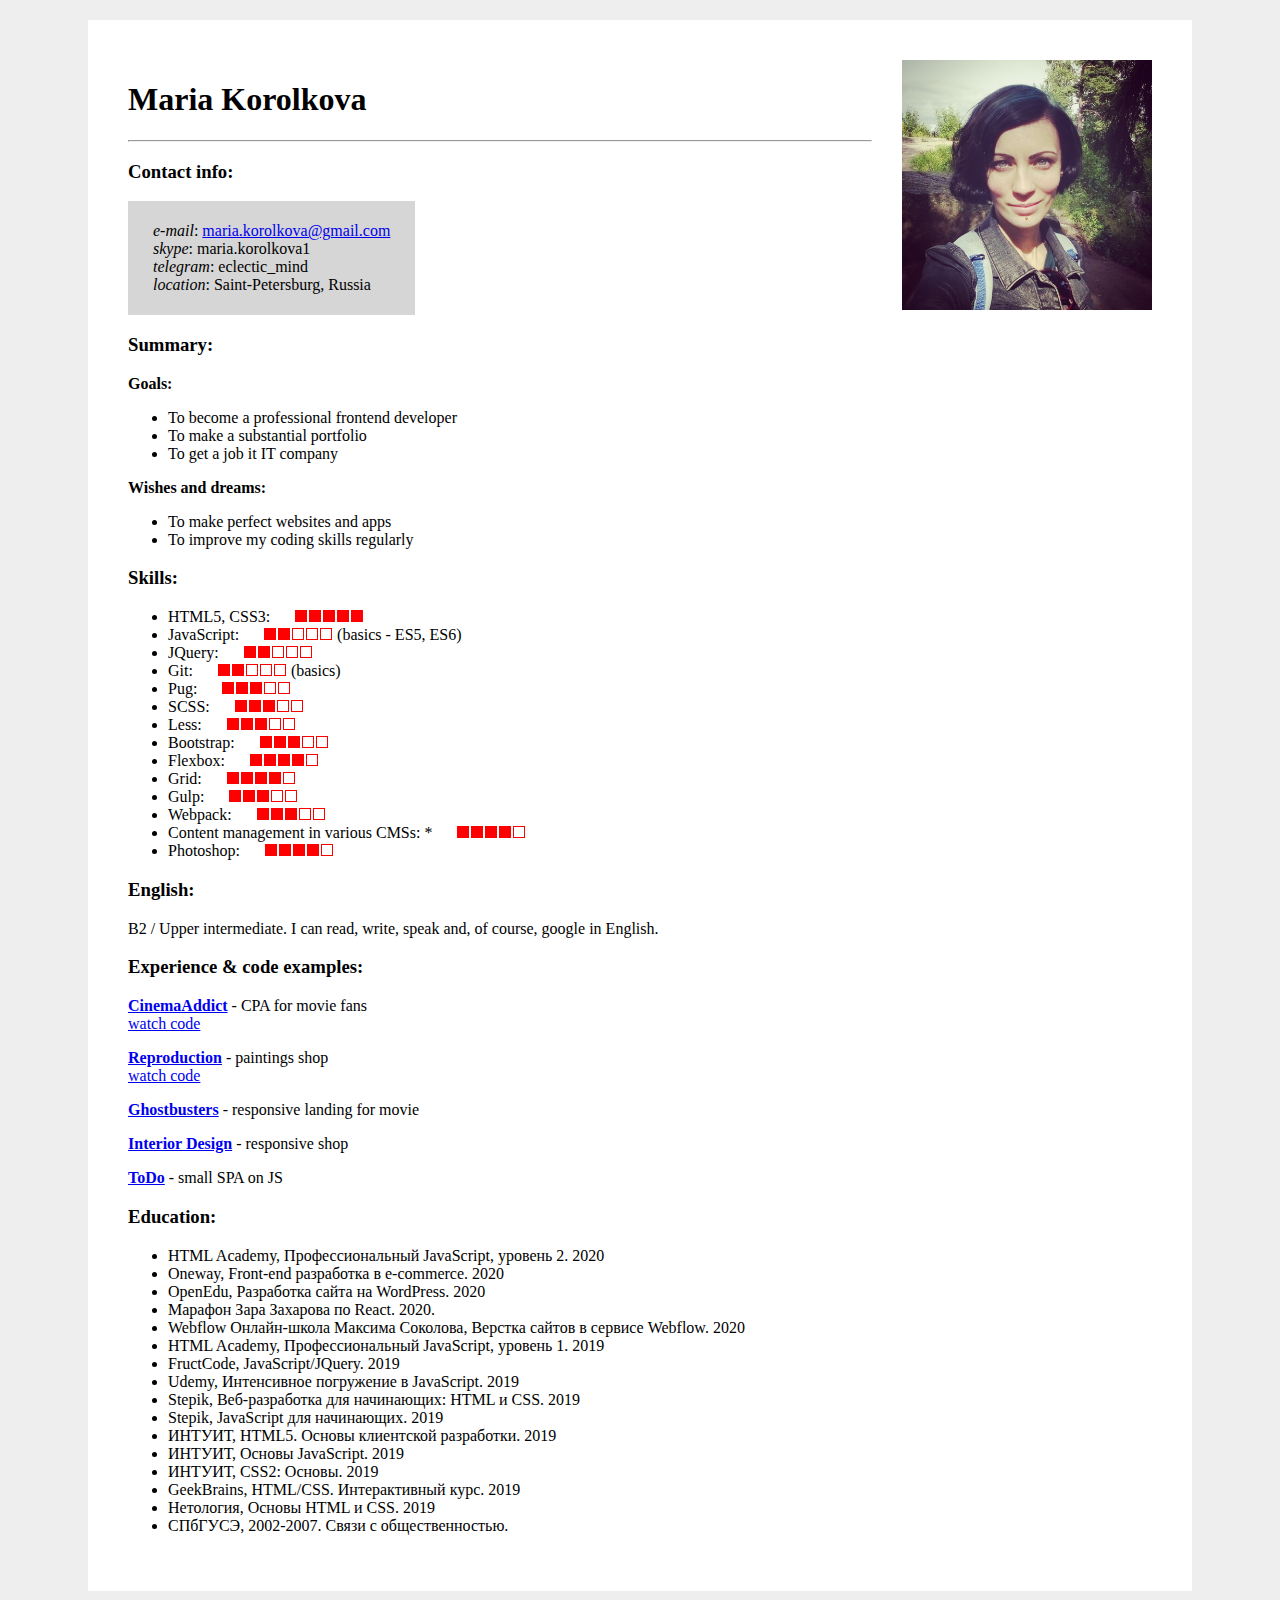
<file: index.html>
<!DOCTYPE html>
<html lang="en">

<head>
  <meta charset="UTF-8" />
  <meta name="viewport" content="width=device-width, initial-scale=1.0" />
  <link rel="stylesheet" href="styles/styles.css" />
  <title>Maria Korolkova's CV</title>
</head>

<body>
  <main>
    <figure><img src="foto.jpg"></figure>
    <h1>
      Maria Korolkova</h1>
    <hr>
    <article>
      <h3>
        Contact info:</h3>
      <div class="contacts">
        <p>
          <em>e-mail</em>: <a href="mailto:maria.korolkova@gmail.com">maria.korolkova@gmail.com</a><br>
          <em>skype</em>: maria.korolkova1<br>
          <em>telegram</em>: eclectic_mind<br>
          <em>location</em>: Saint-Petersburg, Russia</p>
      </div>
    </article>
    <article>
      <h3>
        Summary:</h3>
      <p><strong>Goals:</strong></p>
      <ul>
        <li>
          To become a professional frontend developer</li>
        <li>
          To make a substantial portfolio</li>
        <li>
          To get a job it IT company</li>
      </ul>
      <p><strong>
          Wishes and dreams:
        </strong></p>
      <ul>
        <li>
          To make perfect websites and apps</li>
        <li>
          To improve my coding skills regularly</li>
      </ul>
    </article>
    <article>
      <h3>Skills:</h3>
      <ul>
        <li>
          HTML5, CSS3:
          <span class="rate">
            <span class="full"></span>
            <span class="full"></span>
            <span class="full"></span>
            <span class="full"></span>
            <span class="full"></span>
          </span>
        </li>
        <li>
          JavaScript:
          <span class="rate">
            <span class="full"></span>
            <span class="full"></span>
            <span></span>
            <span></span>
            <span></span>
          </span>
          (basics - ES5, ES6)</li>
        <li>
          JQuery:
          <span class="rate">
            <span class="full"></span>
            <span class="full"></span>
            <span></span>
            <span></span>
            <span></span>
          </span></li>
        <li>
          Git:
          <span class="rate">
            <span class="full"></span>
            <span class="full"></span>
            <span></span>
            <span></span>
            <span></span>
          </span>
          (basics)</li>
        <li>
          Pug:
          <span class="rate">
            <span class="full"></span>
            <span class="full"></span>
            <span class="full"></span>
            <span></span>
            <span></span>
          </span>
        </li>
        <li>
          SCSS:
          <span class="rate">
            <span class="full"></span>
            <span class="full"></span>
            <span class="full"></span>
            <span></span>
            <span></span>
          </span>
        </li>
        <li>
          Less:
          <span class="rate">
            <span class="full"></span>
            <span class="full"></span>
            <span class="full"></span>
            <span></span>
            <span></span>
          </span>
        </li>
        <li>
          Bootstrap:
          <span class="rate">
            <span class="full"></span>
            <span class="full"></span>
            <span class="full"></span>
            <span></span>
            <span></span>
          </span>
        </li>
        <li>
          Flexbox:
          <span class="rate">
            <span class="full"></span>
            <span class="full"></span>
            <span class="full"></span>
            <span class="full"></span>
            <span></span>
          </span>
        </li>
        <li>
          Grid:
          <span class="rate">
            <span class="full"></span>
            <span class="full"></span>
            <span class="full"></span>
            <span class="full"></span>
            <span></span>
          </span>
        </li>
        <li>
          Gulp:
          <span class="rate">
            <span class="full"></span>
            <span class="full"></span>
            <span class="full"></span>
            <span></span>
            <span></span>
          </span>
        </li>
        <li>
          Webpack:
          <span class="rate">
            <span class="full"></span>
            <span class="full"></span>
            <span class="full"></span>
            <span></span>
            <span></span>
          </span>
        </li>
        <li>
          Content management in various CMSs: *
          <span class="rate">
            <span class="full"></span>
            <span class="full"></span>
            <span class="full"></span>
            <span class="full"></span>
            <span></span>
          </span>
        </li>
        <li>
          Photoshop:
          <span class="rate">
            <span class="full"></span>
            <span class="full"></span>
            <span class="full"></span>
            <span class="full"></span>
            <span></span>
          </span>
        </li>
      </ul>
    </article>
    <article>
      <h3>
        English:</h3>
      <p>
        B2 / Upper intermediate. I can read, write, speak and, of course, google in English.</p>
    </article>
    <article>
      <h3>
        Experience & code examples:</h3>
      <p>
        <a href="https://eclectic-mind.github.io/cinemaaddict-public/" target="_blank"><strong>CinemaAddict</strong></a>
        - CPA for movie fans<br>
        <a href="https://github.com/eclectic-mind/257627-cinemaddict-11" target="_blank">watch code</a></p>
      <p>
        <a href="https://eclectic-mind.github.io/reproduction-public/" target="_blank"><strong>Reproduction</strong></a>
        - paintings shop<br>
        <a href="https://github.com/eclectic-mind/reproduction-src" target="_blank">watch code</a></p>
      <p>
        <a href="https://eclectic-mind.github.io/ghostbusters/" target="_blank"><strong>Ghostbusters</strong></a> - responsive landing for movie</p>
      <p>
        <a href="https://eclectic-mind.github.io/interior-design/" target="_blank"><strong>Interior Design</strong></a> - responsive shop</p>
      <p>
        <a href="https://eclectic-mind.github.io/to-do-app-webcademy/" target="_blank"><strong>ToDo</strong></a> - small SPA on JS</p>
    </article>
    <article>
      <h3>
        Education:</h3>
      <ul>
        <li>
          HTML Academy, Профессиональный JavaScript, уровень 2. 2020</li>
        <li>
          Oneway, Front-end разработка в e-commerce. 2020</li>
        <li>
          OpenEdu, Разработка сайта на WordPress. 2020</li>
        <li>
          Марафон Зара Захарова по React. 2020.</li>
        <li>
          Webflow Онлайн-школа Максима Соколова, Верстка сайтов в сервисе Webflow. 2020</li>
        <li>
          HTML Academy, Профессиональный JavaScript, уровень 1. 2019</li>
        <li>
          FructCode, JavaScript/JQuery. 2019</li>
        <li>
          Udemy, Интенсивное погружение в JavaScript. 2019</li>
        <li>
          Stepik, Веб-разработка для начинающих: HTML и CSS. 2019</li>
        <li>
          Stepik, JavaScript для начинающих. 2019</li>
        <li>
          ИНТУИТ, HTML5. Основы клиентской разработки. 2019</li>
        <li>
          ИНТУИТ, Основы JavaScript. 2019</li>
        <li>
          ИНТУИТ, CSS2: Основы. 2019</li>
        <li>
          GeekBrains, HTML/CSS. Интерактивный курс. 2019</li>
        <li>
          Нетология, Основы HTML и CSS. 2019</li>
        <li>
          СПбГУСЭ, 2002-2007. Связи с общественностью.</li>
      </ul>
    </article>

  </main>
</body>

</html>
</file>
<file: styles/styles.css>
body {
  background-color: #eeeeee;
}
main {
  display: block;
  max-width: 1024px;
  margin: 20px auto;
  background-color: #ffffff;
  padding: 40px;
}
figure {
  display: block;
  float: right;
  margin: 0 0 30px 30px;
}
figure img {
  max-width: 250px;
}

.contacts {
  background-color: #d6d6d6;
  padding: 5px 25px;
  max-width: fit-content;
  display: block;
}

.rate {
  display: inline-block;
  margin: 0 0 0 20px;
}
.rate span {
  width: 10px;
  height: 10px;
  border: #ff0000 solid 1px;
  display: block;
  float: left;
  margin: 0 1px;
}

.full {
  background-color: #ff0000;
}
</file>
<file: docs/styles/styles.css>
body {
  background-color: #eeeeee;
}
main {
  display: block;
  max-width: 1024px;
  margin: 20px auto;
  background-color: #ffffff;
  padding: 40px;
}
figure {
  display: block;
  float: right;
  margin: 0 0 30px 30px;
}
figure img {
  max-width: 250px;
}

.contacts {
  background-color: #d6d6d6;
  padding: 5px 25px;
  max-width: fit-content;
  display: block;
}

.rate {
  display: inline-block;
  margin: 0 0 0 20px;
}
.rate span {
  width: 10px;
  height: 10px;
  border: #ff0000 solid 1px;
  display: block;
  float: left;
  margin: 0 1px;
}

.full {
  background-color: #ff0000;
}
</file>
